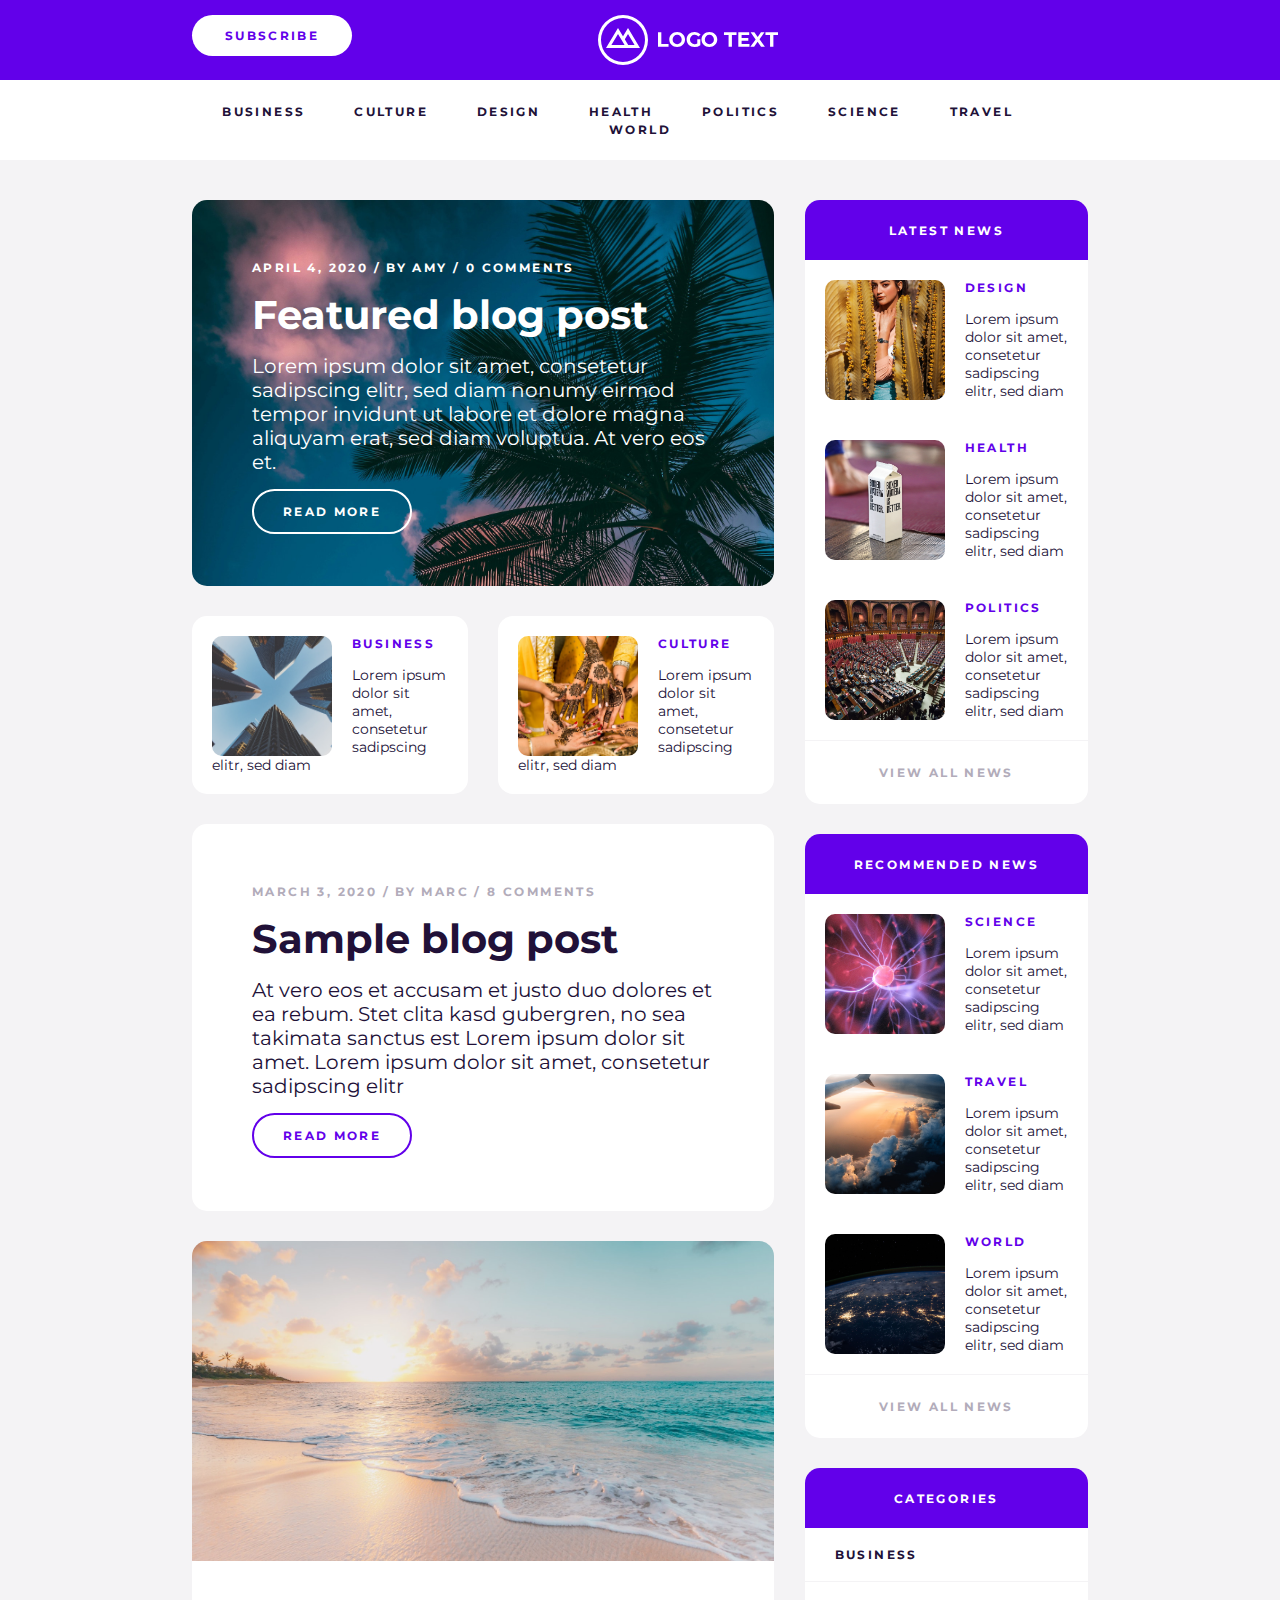
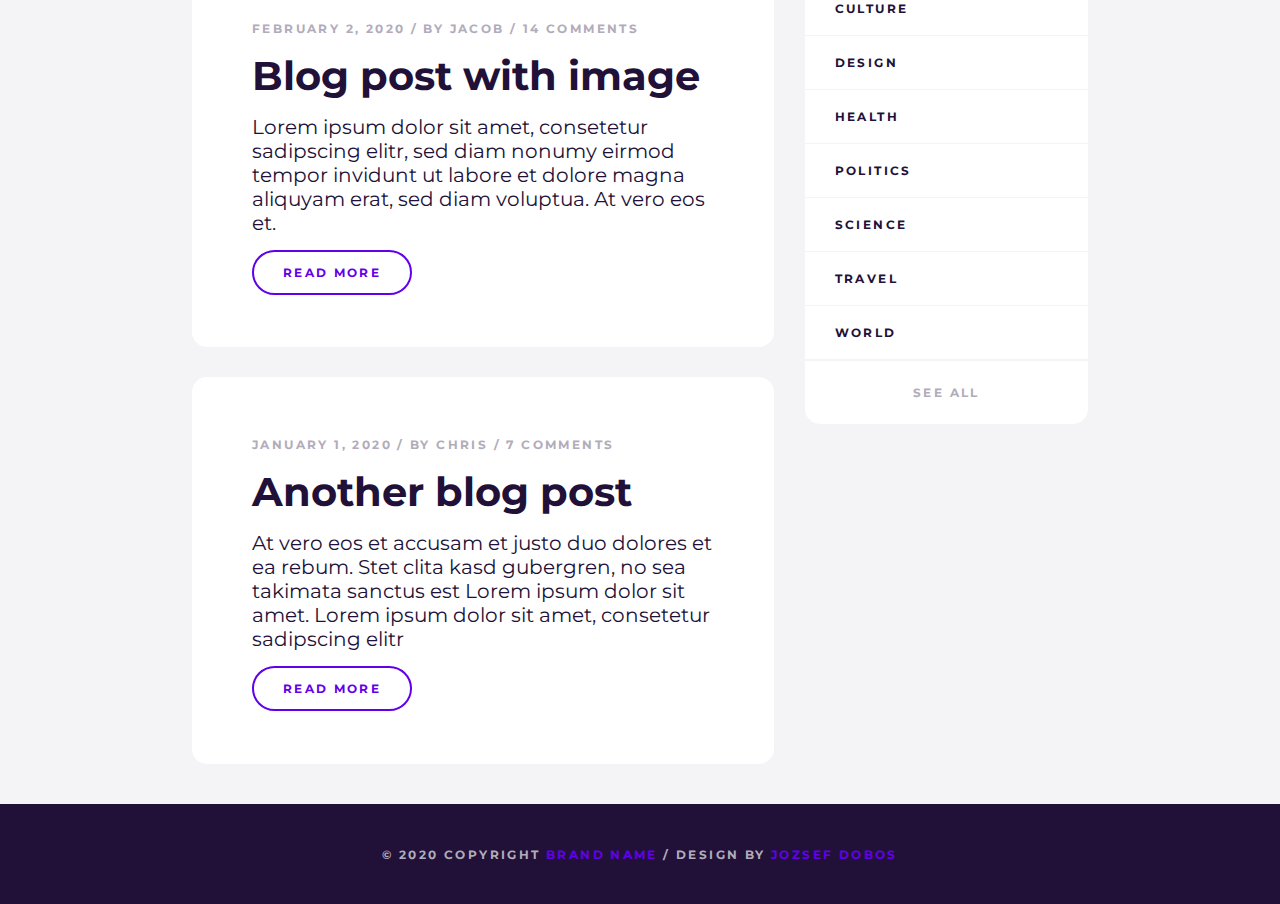
<file: index.html>
<!doctype html>
<html lang="en-US">
<head>
  <meta charset="utf-8">
  <meta http-equiv="X-UA-Compatible" content="IE=edge,chrome=1">
  <title>Blog Homepage</title>
  <meta name="description" content="Homepage for a blog site.">
  <meta name="viewport" content="width=device-width, initial-scale=1">

  <link rel="stylesheet" href="css/normalize.min.css">
  <link rel="stylesheet" href="https://fonts.googleapis.com/css2?family=Montserrat:wght@400;700&display=swap">
  <link rel="stylesheet" href="css/base.css">
  <link rel="stylesheet" href="css/layout.css">
  <link rel="stylesheet" href="css/components.css">
</head>
<body>

<div class="layout">


  <header class="header layout__item--full-width">
    <div class="header__wrapper layout__item--70-percent layout__item--centered-horizontally clearfix">
      <div class="header__content">
        <a href="#" class="header__subscribe button button--secondary-solid">Subscribe</a>
        <a href="index.html">
          <img src="assets/logo_50.svg" alt="site logo" class="logo"> </a>
      </div>
    </div>
  </header>





  <section class="navigation layout__item--full-width gutter--horizontal-big">
    <div class="navigation__wrapper layout__item--70-percent layout__item--centered-horizontally">
      <nav class="navigation__link-container">
        <a href="#" class="navigation__link">Business</a>
        <a href="#" class="navigation__link">Culture</a>
        <a href="#" class="navigation__link">Design</a>
        <a href="#" class="navigation__link">Health</a>
        <a href="#" class="navigation__link">Politics</a>
        <a href="#" class="navigation__link">Science</a>
        <a href="#" class="navigation__link">Travel</a>
        <a href="#" class="navigation__link">World</a>
      </nav>
    </div>
  </section>





  <div class="layout__item--content-w-sticked-footer layout__item--70-percent layout__item--centered-horizontally
              gutter--horizontal-big clearfix">


    <div class="layout__item--66-percent-w-gutter layout__item--floated-left">


      <div class="post post--featured gutter--horizontal-small">
        <h6>April 4, 2020 / by Amy / 0 Comments</h6>
        <h2>Featured blog post</h2>
        <p class="post__lede">Lorem ipsum dolor sit amet, consetetur sadipscing elitr, sed diam nonumy eirmod tempor invidunt ut labore et dolore magna aliquyam erat, sed diam voluptua. At vero eos et.</p>
        <a href="#" class="button button--secondary-hollow">Read more</a>
      </div>





      <div class="layout__item--full-width gutter--horizontal-small clearfix">


        <div class="category-card layout__item--50-percent-w-gutter layout__item--floated-left">
          <img src="assets/blog_posts/samson-ZGjbiukp_-A-unsplash.jpg" alt="card image" class="category-card__image">
          <h6 class="category-card__name">Business</h6>
          <p class="category-card__text">Lorem ipsum dolor sit amet, consetetur sadipscing elitr, sed diam</p>
        </div>

        <div class="category-card layout__item--50-percent-w-gutter layout__item--floated-right">
          <img src="assets/blog_posts/vitaliy-lyubezhanin-gfVofr15ICc-unsplash.jpg" alt="card image" class="category-card__image">
          <h6 class="category-card__name">Culture</h6>
          <p class="category-card__text">Lorem ipsum dolor sit amet, consetetur sadipscing elitr, sed diam</p>
        </div>


      </div>





      <div class="post gutter--horizontal-small">
        <h6 class="post__metadata">March 3, 2020 / by Marc / 8 Comments</h6>
        <h2>Sample blog post</h2>
        <p class="post__lede">At vero eos et accusam et justo duo dolores et ea rebum. Stet clita kasd gubergren, no sea takimata sanctus est Lorem ipsum dolor sit amet. Lorem ipsum dolor sit amet, consetetur sadipscing elitr</p>
        <a href="#" class="button button--primary-hollow">Read more</a>
      </div>





      <div class="gutter--horizontal-small">
        <img src="assets/blog_posts/photo-1507525428034-b723cf961d3e.jpg" alt="post image" class="post__image">
        <div class="post post--w-cover">
          <h6 class="post__metadata">February 2, 2020 / by Jacob / 14 Comments</h6>
          <h2>Blog post with image</h2>
          <p class="post__lede">Lorem ipsum dolor sit amet, consetetur sadipscing elitr, sed diam nonumy eirmod tempor invidunt ut labore et dolore magna aliquyam erat, sed diam voluptua. At vero eos et.</p>
          <a href="#" class="button button--primary-hollow">Read more</a>
        </div>
      </div>





      <div class="post">
        <h6 class="post__metadata">January 1, 2020 / by Chris / 7 Comments</h6>
        <h2>Another blog post</h2>
        <p class="post__lede">At vero eos et accusam et justo duo dolores et ea rebum. Stet clita kasd gubergren, no sea takimata sanctus est Lorem ipsum dolor sit amet. Lorem ipsum dolor sit amet, consetetur sadipscing elitr</p>
        <a href="#" class="button button--primary-hollow">Read more</a>
      </div>


    </div><!-- /content-area .layout__item--66-percent-w-gutter -->





    <div class="layout__item--33-percent-w-gutter layout__item--floated-right">


      <div class="sidebar-element gutter--horizontal-small">
        <div class="sidebar-element__header">
          <h6 class="sidebar-element__title">Latest news</h6>
        </div>
        <div class="category-card category-card--nested clearfix">
          <img src="assets/blog_posts/younes-barri-zsHPnX2zstw-unsplash.jpg" alt="card image" class="category-card__image">
          <h6 class="category-card__name">Design</h6>
          <p class="category-card__text">Lorem ipsum dolor sit amet, consetetur sadipscing elitr, sed diam</p>
        </div>
        <div class="category-card category-card--nested clearfix">
          <img src="assets/blog_posts/boxed-water-is-better-cXJCpV2Jv1Y-unsplash.jpg" alt="card image" class="category-card__image">
          <h6 class="category-card__name">Health</h6>
          <p class="category-card__text">Lorem ipsum dolor sit amet, consetetur sadipscing elitr, sed diam</p>
        </div>
        <div class="category-card category-card--nested clearfix">
          <img src="assets/blog_posts/marco-oriolesi-wqLGlhjr6Og-unsplash.jpg" alt="card image" class="category-card__image">
          <h6 class="category-card__name">Politics</h6>
          <p class="category-card__text">Lorem ipsum dolor sit amet, consetetur sadipscing elitr, sed diam</p>
        </div>
        <div class="sidebar-element__call-to-action">
          <a href="#" class="sidebar-element__cta-link">View all news</a>
        </div>
      </div>





      <div class="sidebar-element gutter--horizontal-small">
        <div class="sidebar-element__header">
          <h6 class="sidebar-element__title">Recommended news</h6>
        </div>
        <div class="category-card category-card--nested clearfix">
          <img src="assets/blog_posts/hal-gatewood-OgvqXGL7XO4-unsplash.jpg" alt="card image" class="category-card__image">
          <h6 class="category-card__name">Science</h6>
          <p class="category-card__text">Lorem ipsum dolor sit amet, consetetur sadipscing elitr, sed diam</p>
        </div>
        <div class="category-card category-card--nested clearfix">
          <img src="assets/blog_posts/tom-barrett-M0AWNxnLaMw-unsplash.jpg" alt="card image" class="category-card__image">
          <h6 class="category-card__name">Travel</h6>
          <p class="category-card__text">Lorem ipsum dolor sit amet, consetetur sadipscing elitr, sed diam</p>
        </div>
        <div class="category-card category-card--nested clearfix">
          <img src="assets/blog_posts/nasa-Q1p7bh3SHj8-unsplash.jpg" alt="card image" class="category-card__image">
          <h6 class="category-card__name">World</h6>
          <p class="category-card__text">Lorem ipsum dolor sit amet, consetetur sadipscing elitr, sed diam</p>
        </div>
        <div class="sidebar-element__call-to-action">
          <a href="#" class="sidebar-element__cta-link">View all news</a>
        </div>
      </div>





      <div class="sidebar-element">
        <div class="sidebar-element__header">
          <h6 class="sidebar-element__title">Categories</h6>
        </div>
        <div>
          <ul class="sidebar-element__list">
            <li class="sidebar-element__list-item">
              <a href="#" class="sidebar-element__category-link">Business</a></li>
            <li class="sidebar-element__list-item">
              <a href="#" class="sidebar-element__category-link">Culture</a></li>
            <li class="sidebar-element__list-item">
              <a href="#" class="sidebar-element__category-link">Design</a></li>
            <li class="sidebar-element__list-item">
              <a href="#" class="sidebar-element__category-link">Health</a></li>
            <li class="sidebar-element__list-item">
              <a href="#" class="sidebar-element__category-link">Politics</a></li>
            <li class="sidebar-element__list-item">
              <a href="#" class="sidebar-element__category-link">Science</a></li>
            <li class="sidebar-element__list-item">
              <a href="#" class="sidebar-element__category-link">Travel</a></li>
            <li class="sidebar-element__list-item">
              <a href="#" class="sidebar-element__category-link">World</a></li>
          </ul>
        </div>
        <div class="sidebar-element__call-to-action">
          <a href="#" class="sidebar-element__cta-link">See all</a>
        </div>
      </div>


    </div><!-- /sidebar .layout__item--33-percent-w-gutter -->


  </div><!-- /.layout__item--70-percent -->


  <footer class="footer layout__item--full-width">
    <p class="footer__copyright">
      © 2020 Copyright
      <span class="footer__brand-name">Brand Name</span> / Design by
      <span class="footer__made-by-name">Jozsef Dobos</span>
    </p>
  </footer>


</div><!-- /.layout -->

</body>
</html>
</file>
<file: css/layout.css>
/**
 * ÁTTEKINTÉS
 *
 * Ez a fájl kezeli az oldal elrendezését (layoutját). Ahelyett, hogy egyenként,
 * a komponensekhez kötjük az elhelyezésüket, készítünk egy külön rendszert,
 * amelynek semmi más dolga nincs, mint megmondani egyes elemeknek, hogy
 * mekkorák legyenek, és hol jelenjenek meg.
 *
 * Az itt deklarált classokat aztán ráhívhatjuk bármilyen containerre,
 * hogy az a megfelelő méretet öltse, és a megfelelő módon viselkedjen.
 */


/**
 * TARTALOMJEGYZÉK
 *
 * ELRENDEZÉS
 * Elemek.................Magukra a containerekre vonatkozó méretszabályok.
 * Módosítók..............Az elrendezést módosító szabályok, pl. floatok.
 *
 * TÉRKÖZÖK
 * Vízszintes térközök....Containerek közötti vízszintes whitespace szabályai.
 *
 * HELPEREK
 * Clearfix...............Floatolt containerekre hívható class.
 */





/*------------------------------------*\
  #ELRENDEZÉS
\*------------------------------------*/

/**
 * 1. Amikor két container között függőleges üres térre (gutterre) van szükség,
 * ezeket a classokat használjuk. Automatikusan akkorára méretezik magukat,
 * hogy kihagyják a két elem közti whitespace felét. Így amikor a két elem
 * egymás mellé kerül, kettejük között automatikusan megjelenik a megfelelő
 * mértékű térköz. A teljes hatáshoz az egyik elemet balra, a másikat jobbra
 * kell floatolnunk a megfelelő class-okkal.
 *
 * 2. Ha egy elemet vízszintesen középre kell rendezned, használd ezt a class-t.
 *
 * 3. Ha elemeket floatolnod kell, ezek a class-ok a barátaid. Ne feledd a
 * containerre meghívni a .clearfix class-t a HELPEREK szekcióból.
 */

.layout__item--full-width               { width: 100%; }

.layout__item--70-percent               { width: 70%; }

.layout__item--66-percent-w-gutter      { width: calc(66.6% - 1.071rem); } /* [1] */

.layout__item--50-percent-w-gutter      { width: calc(50%   - 1.071rem); } /* [1] */

.layout__item--33-percent-w-gutter      { width: calc(33.3% - 1.071rem); } /* [1] */


.layout__item--content-w-sticked-footer { min-height: calc(100vh - 80px); }


.layout__item--centered-horizontally { /* [2] */
  margin-left:  auto;
  margin-right: auto;
}


.layout__item--floated-left  { float: left; } /* [3] */
.layout__item--floated-right { float: right; }/* [3] */





/*------------------------------------*\
  #TÉRKÖZÖK
\*------------------------------------*/

.gutter--horizontal-small { margin-bottom: 2.142rem; }

.gutter--horizontal-big   { margin-bottom: 2.857rem; }





/*------------------------------------*\
  #HELPEREK
\*------------------------------------*/

.clearfix:after {
  content:  "";
  display:  table;
  clear:    both;
}
</file>
<file: css/components.css>
/**
 * ÁTTEKINTÉS
 *
 * Ez a fájl írja le az oldalt felépítő komponenseket. Onnantól, hogy
 * milyen a belső elrendezésük, egészen odáig, hogy milyen a szövegük
 * színe, stb.
 *
 */


/**
 * TARTALOMJEGYZÉK
 *
 * 1. GOMBOK
 *
 * 2. FEJLÉC
 *
 * 3. NAVIGÁCIÓ
 *
 * 4. POSZT
 *
 * 5. KATEGÓRIA KÁRTYA
 *
 * 6. OLDALSÁV
 *
 * 7. LÁBLÉC
 */





/*------------------------------------*\
  #GOMBOK
\*------------------------------------*/

.button {
  display:        inline-block;
  width:          11.429rem;
  padding:        .928rem 0;
  border:         2px solid;
  border-radius:  1.786rem;
  text-align:     center;
}

  .button--primary-hollow {
    border-color:     #6200ea;
    color:            #6200ea;
    background-color: transparent;
  }

  .button--primary-hollow:visited { color: #6200ea; }

  .button--secondary-solid {
    border:           0;
    color:            #6200ea;
    background-color: #ffffff;
  }

  .button--secondary-solid:visited { color: #6200ea; }

  .button--secondary-hollow {
    border-color:     #ffffff;
    color:            #ffffff;
    background-color: transparent;
  }

  .button--secondary-hollow:visited { color: #ffffff; }





/*------------------------------------*\
  #FEJLÉC
\*------------------------------------*/

/**
 * 1. Ez a két szabályszett alkotja a CSS hacket, amellyel függőlegesen
 * középre helyezzük a fejléc tartalmát. Erről a technikáról bővebben
 * a Gyakori komponensek modulunk Fejlécek című fejezetében olvashatsz.
 *
 * 2. Ezzel a right marginnal érjük el, hogy a logó ugyanott jelenjen meg,
 * mint a design prototípusban.
 */

.header {
  height:           80px;
  background-color: #6200ea;
}

  .header__wrapper { /* [1] */
    display:  table;
    height:   100%;
  }

    .header__content { /* [1] */
      display:        table-cell;
      vertical-align: middle;
    }

      .header__subscribe,
      .logo {
        float: left;
      }

      .header__subscribe {
        margin-right: 27.477%; /* [2] */
      }





/*------------------------------------*\
  #NAVIGÁCIÓ
\*------------------------------------*/

/**
 * 1. Ugyanaz a trükk, mint a Fejléc esetében. Ezek a szabályok kellenek,
 * hogy a tartalom függőlegesen középre rendezett legyen.
 *
 * 2. Vízszintesen is középre igazítjuk a navigációt.
 *
 * 3. Ez a padding ahhoz kell, hogy a hover effektus lila sávja a megfelelő
 * helyen jelenjen meg.
 *
 * 4. Ezzel a szabállyal vesszük le az utolsó linkről a felesleges jobb oldali
 * margint.
 */

.navigation {
  height:           80px;
  background-color: #ffffff;
}

  .navigation__wrapper { /* [1] */
    display:  table;
    height:   100%;
  }

    .navigation__link-container { /* [1] */
      display:        table-cell;
      height:         100%;
      vertical-align: middle;
      text-align:     center; /* [2] */
    }

      .navigation__link {
        padding-bottom: 2.1rem; /* [3] */
        margin-right:   5%;
        color:          #211138;
      }

      a.navigation__link:last-child { margin-right: 0; } /* [4] */

      .navigation__link:visited { color: #211138; }

      .navigation__link:hover {
        border-bottom:  solid;
        border-color:   #6200ea;
        color:          #6200ea;
      }





/*------------------------------------*\
  #POSZT
\*------------------------------------*/

/**
 * 1. Ez a display: block; deklaráció azért szükséges, mert különben a kép
 * és a többi tartalom között megjelenik egy pár pixelnyi üres tér. Ezt az
 * okozza, hogy az img tag alapértelmezetten egy speciális inline elem,
 * így hat rá a line-height property. Az ezzel kapcsolatos problémákat
 * elkerülendő, egyszerűbb ezt a képet átállítani block elemre.
 */

.post {
  border-radius:    1.071rem;
  background-color: #ffffff;
  padding:          4.286rem 4.286rem 3.751rem 4.286rem;
}

  .post__metadata { color: #b2acba; }

  .post__lede { font-size: 1.429rem; }

  .post__image {
    display:       block; /* [1] */
    width:         100%;
    height:        320px;
    object-fit:    cover;
    border-radius: 1.071rem 1.071rem 0 0;
  }

.post--w-cover { border-radius: 0 0 1.071rem 1.071rem; }

.post--featured {
  color:            #ffffff;
  background-image: url('../assets/blog_posts/roberto-nickson-5ui0tfMC5ts-unsplash.jpg');
  background-size:  cover;
}





/*------------------------------------*\
  #KATEGÓRIA KÁRTYA
\*------------------------------------*/

/**
 * 1. Ez a property oldja meg, hogy a képek az eredeti arányaiktól függetlenül
 * szépen, összenyomás nélkül jelenjenek meg a négyzet alakú keretekben.
 *
 * 2. Alapértelmezetten a p tageknek van egy alsó marginja, amely itt
 * összeadódna a kártyák paddingjével, így az alsó és felső padding
 * nem lenne egyenlő. Ez a szabály lenullázza a kártyák szövegének marginját,
 * így megoldva ezt a problémát.
 *
 * 3. Ez a modifier alkalmassá teszi a komponenst, hogy megfelelően jelenjen meg
 * az oldalsávban.
 */

.category-card {
  padding:          1.429rem;
  border-radius:    1.071rem;
  background-color: #ffffff;
}

  .category-card__image {
    float:          left;
    width:          8.571rem;
    height:         8.571rem;
    margin-right:   1.429rem;
    border-radius:  .714rem;
    object-fit:     cover; /* [1] */
  }

  .category-card__name { color: #6200ea; }

  .category-card__text { margin-bottom: 0; } /* [2] */

.category-card--nested { border-radius: 0; } /* [3] */





/*------------------------------------*\
  #OLDALSÁV
\*------------------------------------*/

.sidebar-element { border-radius: 1.071rem; }

  .sidebar-element__header {
    padding:          1.643rem 0 1.571rem 0;
    border-radius:    1.071rem 1.071rem 0 0;
    text-align:       center;
    color:            #ffffff;
    background-color: #6200ea;
  }

    .sidebar-element__title { margin-bottom: 0; }

  .sidebar-element__call-to-action {
    padding:          1.571rem 0 1.643rem 0;
    border-top:       .071rem solid;
    border-radius:    0 0 1.071rem 1.071rem;
    border-color:     #f4f3f5;
    text-align:       center;
    background-color: #ffffff;
  }

    .sidebar-element__cta-link         { color: #b2acba; }
    .sidebar-element__cta-link:visited { color: #b2acba; }

  .sidebar-element__list {
    list-style-type:  none;
    padding:          0;
  }

    .sidebar-element__list-item {
      padding:          1.214rem 2.143rem 1.286rem 2.143rem;
      border-bottom:    1px solid;
      border-color:     #f4f3f5;
      background-color: #ffffff;
    }

    .sidebar-element__list:last-child { border-bottom: 0; }

      .sidebar-element__category-link         { color: #211138; }
      .sidebar-element__category-link:visited { color: #211138; }



/*------------------------------------*\
  #LÁBLÉC
\*------------------------------------*/

.footer {
  height:           100px;
  padding:          3.071rem 0 3rem 0;
  text-align:       center;
  background-color: #211138;
}

  .footer__copyright {
    text-transform: uppercase;
    font-size:      .857rem;
    font-weight:    bold;
    letter-spacing: .171rem;
    color:          #b2acba;
  }

  .footer__brand-name,
  .footer__made-by-name {
    color: #6200ea;
  }
</file>
<file: css/base.css>
/**
 * ÁTTEKINTÉS
 *
 * A projekt több különálló style sheetre van felbontva:
 *
 * normalize.min.css.....CSS reset, így a böngészők egyenlő állásból indulnak.
 * base.css..............Globális szabályok és helperek.
 * layout.css............Az oldal elrendezését kontrolláló CSS-szabályok.
 * components.css........Az oldalt felépítő komponensek saját CSS-e.
 */


/**
 * TARTALOMJEGYZÉK
 *
 * BEÁLLÍTÁSOK
 * Box-sizing...........Az oldalunk globális alapbeállításai.
 * Base font-size.......Az alap betűméret deklarálása.
 * Margins..............Top és bottom marginok globális értékei.
 * Anchor...............A linkek alapértelmezett beállításai.
 *
 * TIPOGRÁFIA
 * Headingek, linkek és gombok............Tipográfiai stílusok.
 */





/*------------------------------------*\
  #BEÁLLÍTÁSOK
\*------------------------------------*/

/**
 * 1. Egy értelmesebb box-sizing modell.
 *
 * 2. Ez a szabály átállítja a base font-size értéket, amelyhez az összes
 * rem egység viszonyít.
 *
 * 3. A Normalize.css beállít egy top és bottom margint ezeknek az elemeknek.
 * Ez interferálna a saját elrendezésünkkel, úgyhogy ezzel a szabállyal felülírjuk.
 *
 * 4. A fő tipográfiai elemeinknek adunk itt egy általános bottom-margint,
 * amellyel biztosítjuk, hogy az oldalunkon mindenhol ugyanolyanok legyenek
 * a vízszintes margók alapértelmezetten. Ezt később esetenként felülírhatjuk.
 */


*    { box-sizing: border-box;} /* [1] */
html { font-size:  14px; } /* [2] */


h2, h6,
p,
ul {
  margin: 0; /* [3] */
}


h2, h6,
p {
  margin-bottom: 1.071rem; /* [4] */
}


a {
  text-decoration: none;
  cursor:          pointer;
}





/*------------------------------------*\
  #TIPOGRÁFIA
\*------------------------------------*/

body {
  font-family:      'Montserrat', sans-serif;
  color:            #211138;
  background-color: #f4f3f5;
}


h2 { font-size: 2.857rem; }


h6,
a {
  font-size:      .857rem;
  font-weight:    bold;
  text-transform: uppercase;
  letter-spacing: .171rem;
}
</file>
